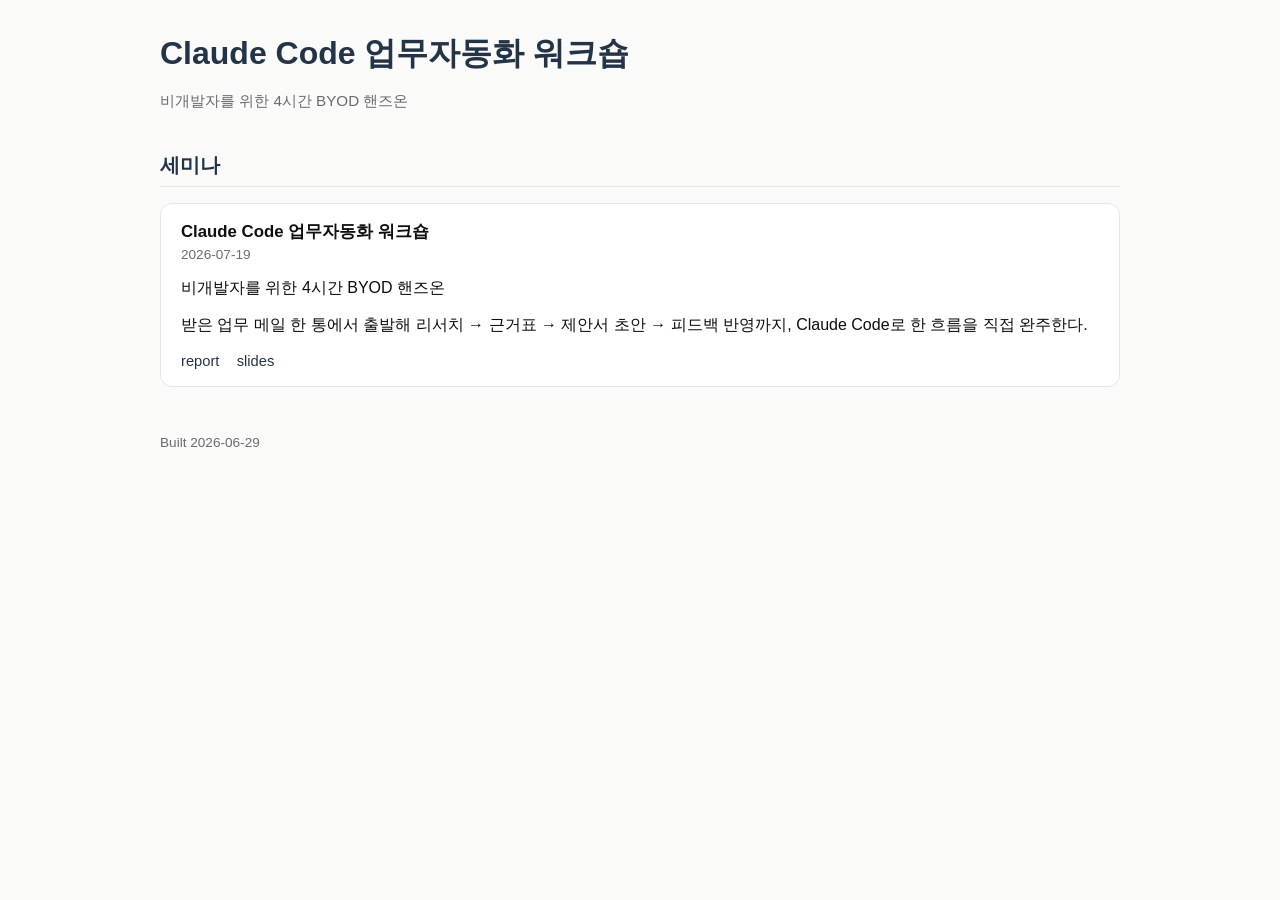
<file: index.html>
<!doctype html>
<html lang="ko">
<head>
<meta charset="utf-8">
<title>Claude Code 업무자동화 워크숍</title>
<link rel="icon" type="image/svg+xml" href="[data-uri]">
<meta name="viewport" content="width=device-width, initial-scale=1">
<style>
:root { --primary: #243447; --bg: #FAFAF9; --surface: #FFFFFF; --text: #0F0F10; --muted: #6B6B72; }
* { box-sizing: border-box; }
body { font-family: -apple-system, BlinkMacSystemFont, "Segoe UI", Pretendard, sans-serif; background: var(--bg); color: var(--text); margin: 0; padding: 2rem 1.5rem 4rem; }
.wrap { max-width: 960px; margin: 0 auto; }
h1 { font-size: 2rem; margin: 0 0 0.5rem; color: var(--primary); }
.tag { color: var(--muted); font-size: 0.95rem; }
section.track { margin-top: 2.5rem; }
section.track h2 { font-size: 1.25rem; color: var(--primary); border-bottom: 1px solid #E5E5E5; padding-bottom: 0.4rem; }
.card { background: var(--surface); border: 1px solid #E5E5E5; border-radius: 12px; padding: 1rem 1.25rem; margin: 0.75rem 0; }
.card h3 { margin: 0 0 0.25rem; font-size: 1.05rem; }
.card .meta { font-size: 0.85rem; color: var(--muted); margin-bottom: 0.6rem; }
.card a { display: inline-block; margin-right: 0.8rem; color: var(--primary); text-decoration: none; font-size: 0.92rem; }
.card a:hover { text-decoration: underline; }
.empty { color: var(--muted); font-style: italic; }
footer { margin-top: 3rem; color: var(--muted); font-size: 0.85rem; }
</style>
</head>
<body>
<div class="wrap">
<h1>Claude Code 업무자동화 워크숍</h1>
<p class="tag">비개발자를 위한 4시간 BYOD 핸즈온</p>
<section class="track">
<h2>세미나</h2>
<div class="card">
  <h3>Claude Code 업무자동화 워크숍</h3>
  <div class="meta">2026-07-19</div>
  <p>비개발자를 위한 4시간 BYOD 핸즈온</p>
  <p>받은 업무 메일 한 통에서 출발해 리서치 → 근거표 → 제안서 초안 → 피드백 반영까지, Claude Code로 한 흐름을 직접 완주한다.</p>
  <a href="seminars/01_claude_code_workshop/report.html">report</a> <a href="seminars/01_claude_code_workshop/slides.html">slides</a>
</div>
</section>
<footer>Built 2026-06-29</footer>
</div>
</body>
</html>
</file>
